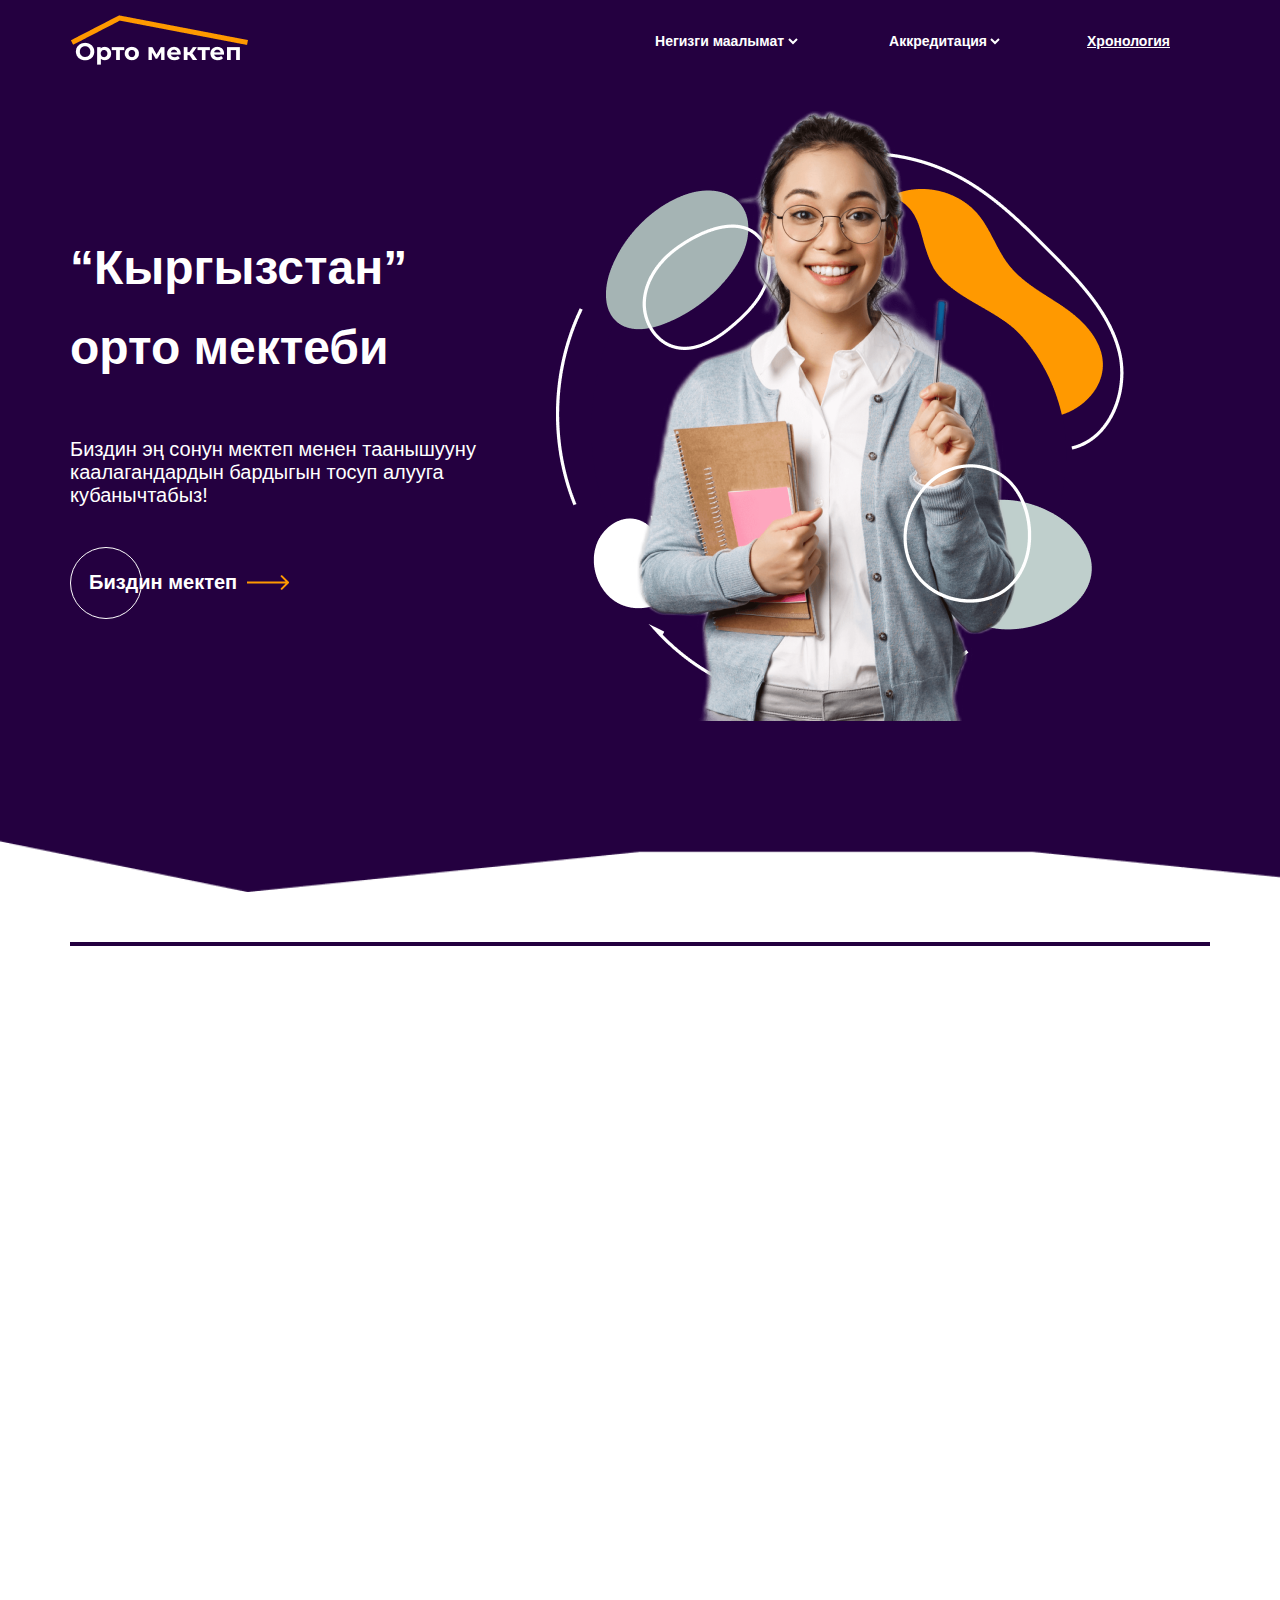
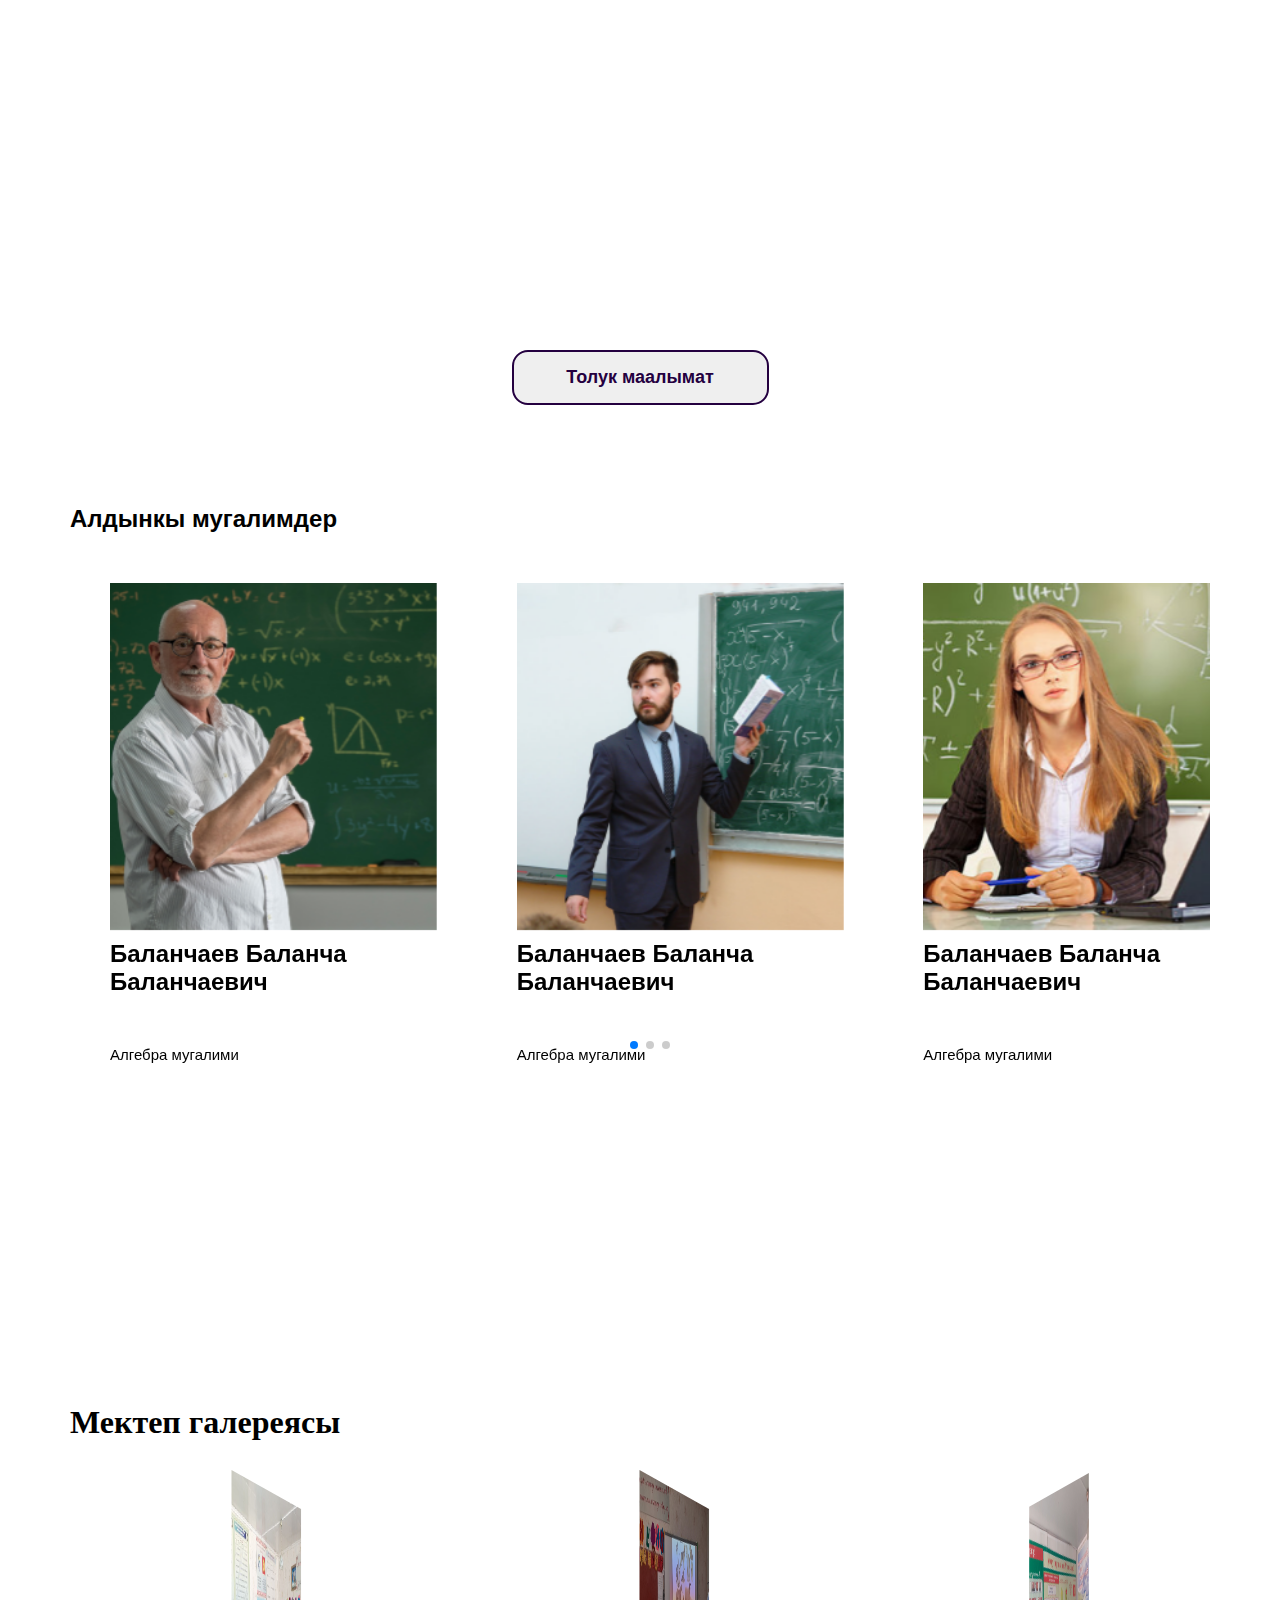
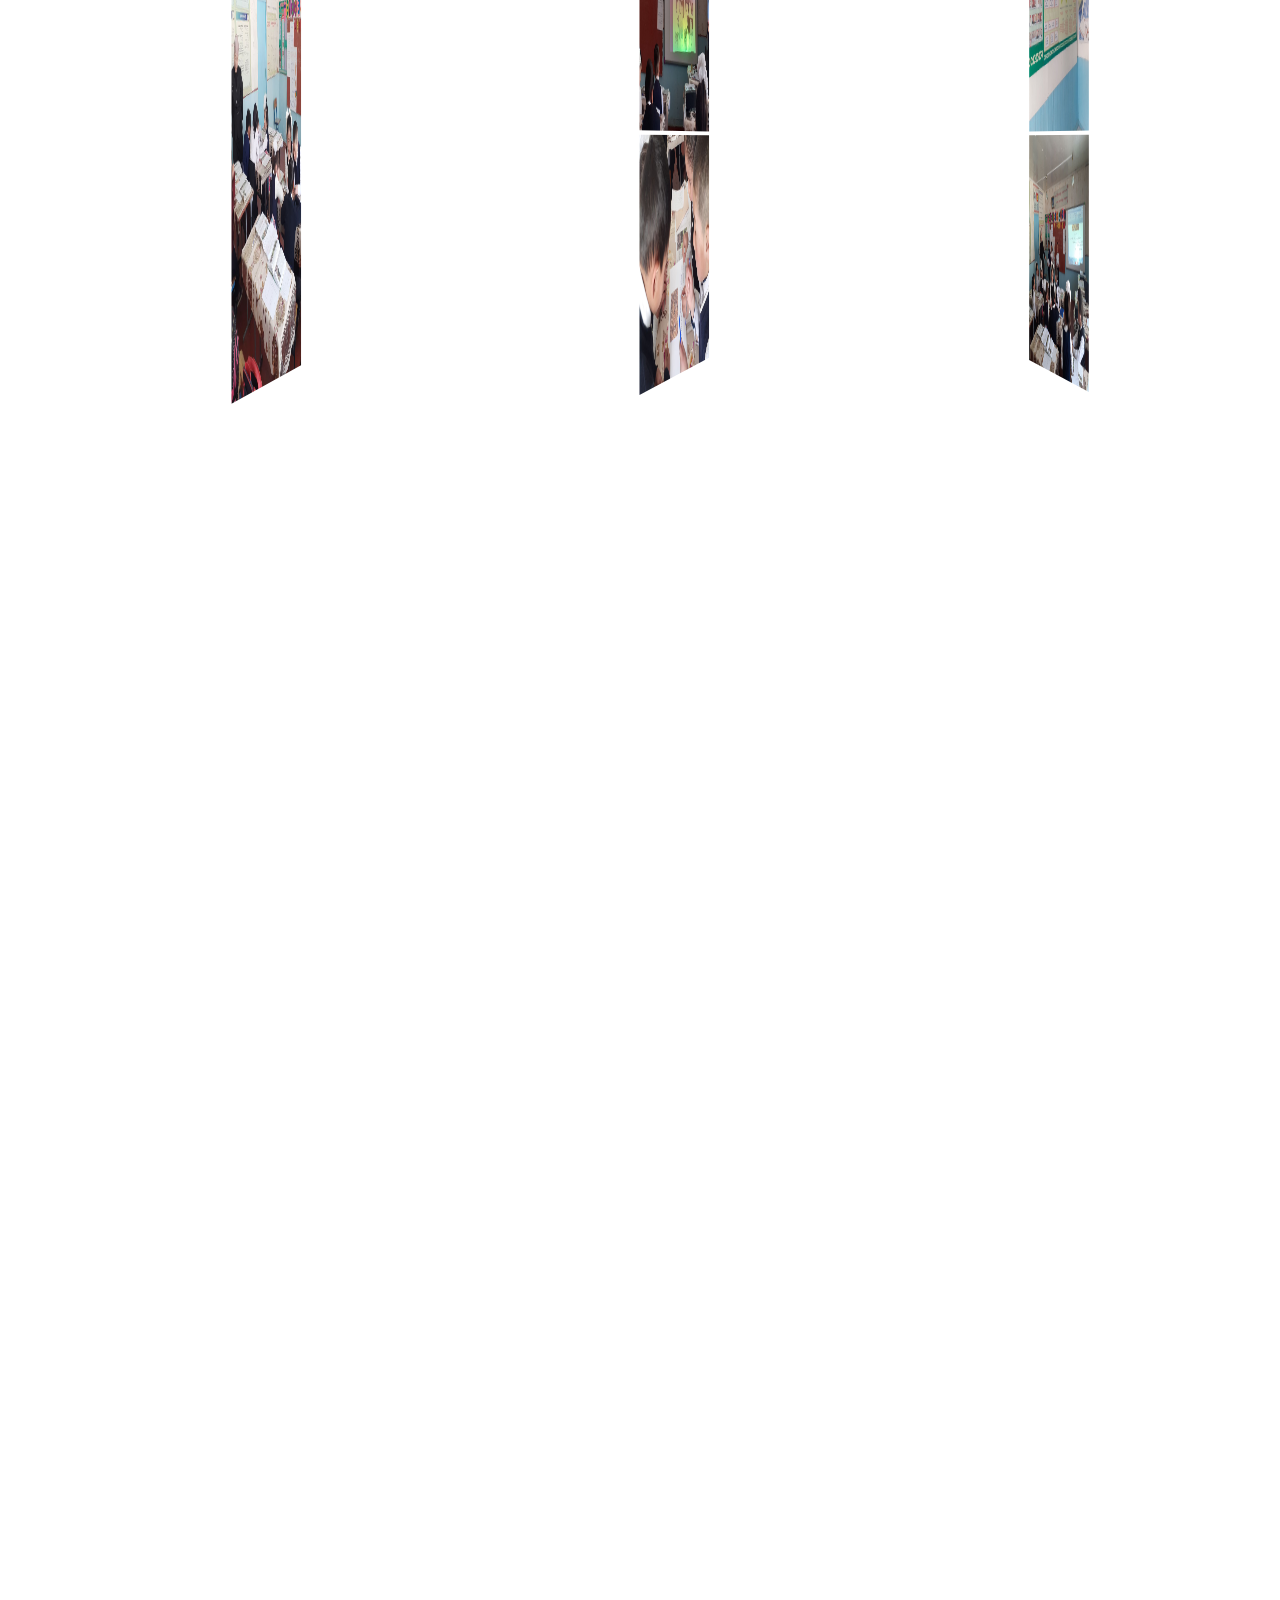
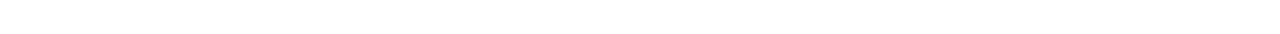
<file: index.html>
<!DOCTYPE html>
<html lang="en">
<head>
    <meta charset="UTF-8">
    <title>Title</title>
    <link href="
    https://unpkg.com/aos@2.3.1/dist/aos.css" rel="stylesheet">
    <link rel="stylesheet" href="css/style.css">
    <link
            rel="stylesheet"
            href="https://cdn.jsdelivr.net/npm/swiper@8/swiper-bundle.min.css"
    />

</head>
<body>

<header id="header">
    <div class="container">
        <div class="header">
            <img src="./img/logo.png" alt="">
            <nav class="header-nav">
                <label>
                    <select>
                        <option>Негизги маалымат</option>
                        <option>Негизги маалымат</option>
                        <option>Негизги маалымат</option>
                    </select>
                </label>
                <label>
                    <select>
                        <option>Аккредитация</option>
                        <option>Аккредитация</option>
                        <option>Аккредитация</option>
                    </select>
                </label>
                <a href="page.html">Хронология</a>
            </nav>

        </div>
    </div>
</header>

<section id="hero">
    <div class="container">
        <div class="hero">
            <div class="hero-block">
                <h1>“Кыргызстан”
                    <br>орто мектеби </h1>
                <p>Биздин эң сонун мектеп менен таанышууну <br>каалагандардын бардыгын тосуп алууга <br>кубанычтабыз!
                </p>
                <div>
                    <div></div>
                    <h2>Биздин мектеп</h2>
                    <img src="./img/arrow.svg" alt="">
                </div>
            </div>

            <img src="./img/bg.png" alt="" data-tilt>
        </div>

    </div>
</section>

<section id="about">
    <div class="container">

        <div class="about-line"></div>
        <div class="about">

            <div class="about-block" data-aos="fade-right">
                <img src="./img/sh.png" alt="" data-tilt>
            </div>
            <div class="about-items" data-aos="fade-left">
                <h1>Мектеп тууралуу маалымат</h1>
                <p>ОРТО ЖАЛПЫ БИЛИМ БЕРҮҮ МЕКТЕБИ №1</p>


                <div class="about-items-block">
                    <div>
                        <img src="./img/pr.png" alt="">
                    </div>
                    <span>
                        <h1>Учурдагы окуучулар</h1>
                        <p>450</p>

                    </span>
                </div>
                <div class="about-items-block">
                    <div>
                        <img src="./img/book.png" alt="">
                    </div>
                    <span>
                        <h1>Жалпы китептердин саны</h1>
                        <p>342</p>

                    </span>
                </div>
                <div class="about-items-block">
                    <div>
                        <img src="./img/pr3.png" alt="">
                    </div>
                    <span>
                        <h1>Учурдагы мугалимдер</h1>
                        <p>32</p>

                    </span>
                </div>

            </div>
        </div>
        <p class="about-desc" data-aos="flip-left"> Вот уже 38 лет наша школа распахивает свои двери учителям, ученикам
            и их родителям. И
            первый человек который встречает их на пороге школы — это директор. Как важно иметь в школе руководителя,
            который смог организовать и направить всю деятельность коллектива педагогов и учеников в нужное русло. На
            протяжении этих лет нашу школу возглавляли мудрые и талантливые, инициативные люди.</p>

        <div class="about-btn">
            <button>Толук маалымат</button>
        </div>

        <div class="about-modal">
            <div class="about-block-title">
                <div class="about-modal-block-square">
                    <h1 class="about-modal-block-square-close">x</h1>
                    <p>Дуэль между Александром Сергеевичем Пушкиным и Жоржем де Геккерном (Дантесом) состоялась 27
                        января (8 февраля) 1837 года на окраине Санкт-Петербурга, в районе Чёрной речки близ
                        Комендантской дачи. Дуэлянты стрелялись на пистолетах. В результате дуэли Пушкин был смертельно
                        ранен и через два дня умер.

                        Место этой дуэли: Чёрная речка — тогдашняя окраина Петербурга, приток Большой Невки — рукава
                        невской дельты, рядом расположены дачи, огороды и пустыри. Снегу в тот день было по колено.
                        Время: вскоре после 16.30, согласно показаниям секундантов.

                        По подсчётам пушкинистов, столкновение с Дантесом было как минимум двадцать первым вызовом на
                        дуэль в жизни поэта[1]. Он был инициатором пятнадцати дуэлей, из которых состоялись четыре[2],
                        остальные не состоялись ввиду примирения сторон, в основном стараниями друзей Пушкина; в шести
                        случаях вызов на дуэль исходил не от Пушкина, а от его оппонентов. 4 (16) ноября 1836 года
                        городская почта доставила Пушкину и нескольким его друзьям анонимный пасквиль на французском
                        языке, в котором Пушкину присваивался «патент на звание рогоносца»; в этой пародийной орденской
                        грамоте содержался тонкий намёк на внимание к Н. Н. Пушкиной со стороны не только Дантеса, но и
                        самого императора. В 1927 году пушкинистами (Б. В. Казанским и П. Е. Рейнботом) было высказано
                        предположение, что пасквиль указывает на мнимую связь Натальи Николаевны с императором, так как
                        Пушкин назван заместителем Нарышкина, мужа Марии Нарышкиной, любовницы Александра I; эту точку
                        зрения поддержал и автор наиболее авторитетного на то время исследования дуэли П. Е. Щёголев.
                        Однако Н. А. Раевский считал, что «доказанным его [предположение] считать нельзя»[4]. Сам Пушкин
                        счёл письмо исходящим от Геккерна. Его уверенность поддержало мнение типографа М. Л. Яковлева,
                        которому поэт показал пасквиль. Яковлев посчитал, что послание написано на бумаге иностранного
                        производства[5]. Подозрение некоторых современников, в частности секунданта Пушкина К. К.
                        Данзаса, пало на князя И. С. Гагарина (в 1843 году ставшего иезуитом)[6]. Щёголев же в своём
                        труде «Дуэль и смерть Пушкина», основываясь на экспертизе почерка, проведённой в 1927 году
                        сотрудником уголовного розыска А. А. Сальковым, доказывает, что автором анонимных пасквилей был
                        П. В. Долгоруков. Однако позднее, по результатам более широкой и авторитетной экспертизы,
                        организованной историком-археографом Г. Хаитом и проводившейся сотрудниками Всесоюзного НИИ
                        судебных экспертиз, было установлено, что почерк на сохранившихся экземплярах пасквиля не
                        принадлежит ни Долгорукову, ни Гагарину[7]. Сами Долгоруков и Гагарин при жизни также
                        категорически отвергали свою причастность к указанным письмам.

                        Придя к выводу об авторстве Геккерна, Пушкин вечером 4 ноября[8] послал Дантесу вызов на дуэль.
                        Через неделю после вызова Жорж Дантес сделал предложение Екатерине Гончаровой — сестре Натальи
                        Николаевны и, соответственно, свояченице Пушкина. Так как Дантес стал женихом Екатерины, Пушкин
                        был вынужден отозвать свой вызов (сыграла роль и аудиенция, данная Пушкину Николаем I, и
                        посредничество В. А. Жуковского). Тем не менее Пушкин отказывался иметь какие-либо отношения с
                        Дантесом-Геккерном, что, по воспоминаниям Данзаса[6], задевало их обоих и приводило к
                        дальнейшему обострению ситуации</p>
                </div>
            </div>
        </div>
    </div>
</section>

<section id="teachers">
    <div class="container">
        <div class="teachers">
            <h1>Алдынкы мугалимдер</h1>
            <div class="teachers-title">
                <div class="swiper mySwiper">
                    <div class="swiper-wrapper">
                        <div class="swiper-slide">
                            <div>
                                <img src="./img/teacher1.png" alt="" data-aos="flip-left"  data-tilt>
                                <h1>Баланчаев Баланча Баланчаевич</h1>
                                <p>Алгебра мугалими</p>
                            </div>
                        </div>
                        <div class="swiper-slide">
                            <div>
                                <img src="./img/teacher2.png" alt="" data-aos="flip-right"  data-tilt>
                                <h1>Баланчаев Баланча Баланчаевич</h1>
                                <p>Алгебра мугалими</p>
                            </div>
                        </div>
                        <div class="swiper-slide">
                            <div>
                                <img src="./img/teacher3.png" alt="" data-aos="flip-right"  data-tilt>
                                <h1>Баланчаев Баланча Баланчаевич</h1>
                                <p>Алгебра мугалими</p>
                            </div>
                        </div>
                        <div class="swiper-slide">
                            <div>
                                <img src="./img/teacher4.png" alt="" data-aos="flip-right"  data-tilt>
                                <h1>Баланчаев Баланча Баланчаевич</h1>
                                <p>Алгебра мугалими</p>
                            </div>
                        </div>
                        <div class="swiper-slide">
                            <div>
                                <div class="swiper-btn">
                                    <img src="./img/teacher5.png" alt="" data-aos="flip-right"  data-tilt>
                                    <h1>Баланчаев Баланча Баланчаевич</h1>
                                    <p>Алгебра мугалими</p>
                                </div>
                            </div>
                        </div>
                    </div>
                    <div class="swiper-pagination"></div>
                </div>
            </div>
        </div>
    </div>
</section>

<section id="mission" data-aos="zoom-in-right">
    <div class="container">
        <div class="mission" >
            <h1>Мектеп миссиясы: </h1>
            <p data-aos="flip-left">“К.Эшенкулов атындагы Тору-Айгыр жалпы орто билим берүү мектеби- жалпы орто билим берүүчү мекеме болуу
                менен бирге,
                башталгыч, негизги жана жалпы билим берүүгө багытталат. Ата-энелер, коомчулук менен тыгыз байланышта
                иштөө менен азыркы коомдо натыйжалуу иштөөгө жөндөмдүү, жашоодо өз ордун таба билген, ар тараптан
                өнүккөн
                инсанды тарбиялоо”</p>
        </div>
    </div>
</section>

<section id="school">
    <div class="container">
        <h1>Мектеп галереясы</h1>
        <div class="school-title">
            <div class="school-btn" data-aos="flip-left">
                <img src="./img/school1.png" alt=""  data-tilt>
            </div>
            <div class="school-btn1" data-aos="flip-left">
                <img src="./img/school2.png" alt=""  data-tilt>
                <img src="./img/school4.png" alt=""  data-tilt>
            </div>
            <div class="school-btn2" data-aos="flip-right">
                <img src="./img/school3.png" alt=""  data-tilt>
                <img src="./img/school5.png" alt=""  data-tilt>
            </div>
        </div>

    </div>
</section>

<section id="com">
    <div class="container">
        <div class="com">
            <div class="com-btn">
                <div class="com-btn-item" data-aos="fade-right">
                    <h1>Байланышуу учун</h1>
                    <div>
                        <img src="./img/Icon.svg" alt="">
                        <p>balanchaevbalancha@gmail.com</p>
                    </div>
                    <div>
                        <img src="./img/Icon%202.svg" alt="">
                        <p>balancha_mektebi</p>
                    </div>
                    <div>
                        <img src="./img/icon%203.png" alt="">
                        <p>balancha_mektebi</p>
                    </div>
                    <div>
                        <img src="./img/Icon%204.svg" alt="">
                        <p>0 (999) 99 99 99</p>
                    </div>
                    <div>
                        <img src="./img/Icon%205.svg" alt="">
                        <p> Чоң-Алай району, Жекенди айылы</p>
                    </div>
                </div>
                <div data-aos="fade-left">
                    <iframe src="https://www.google.com/maps/embed?pb=!1m18!1m12!1m3!1d19740.46496873092!2d71.89872494885786!3d39.5051901996227!2m3!1f0!2f0!3f0!3m2!1i1024!2i768!4f13.1!3m3!1m2!1s0x38b9350b0480cef9%3A0x5c4aa81db77e1f43!2z0JbQtdC60LXQvdC00Lg!5e1!3m2!1sru!2skg!4v1659264082188!5m2!1sru!2skg"
                            width="600" height="450" style="border:0;" allowfullscreen="" loading="lazy"
                            referrerpolicy="no-referrer-when-downgrade"></iframe>
                </div>
            </div>
        </div>
    </div>
</section>

<footer id="footer"  data-aos="zoom-in">
    <div class="container">
        <div class="footer">
            <div class="footer-block">
                <img src="./img/logo.png" alt="">
                <p>zhamiliya.73@mail.ru</p>
                <div>
                    <p>Соц тармактар</p>
                    <img src="./img/Group%2023.svg" alt="">
                </div>
            </div>
            <div class="footer-block-school">
                <img src="./img/tl.svg" alt="">
                <p> 0 (552) 61 55 19</p>
            </div>
            <div class="about-line-foot"></div>
        </div>
        <div class="footer-block-fot">
            <p>
                Все права защищены - 2022
            </p>
            <div>
                <p class="footer-block-p">MOTION WEB LLC <br>
                    Developed at</p>
                <img src="./img/Vector%202.svg" alt="">
            </div>


        </div>
    </div>
</footer>


<script src="js/script2.js"></script>
<script src="https://cdn.jsdelivr.net/npm/swiper@8/swiper-bundle.min.js"></script>
<script src="https://unpkg.com/aos@2.3.1/dist/aos.js"></script>
<script src="./js/script.js"></script>
<script>
    AOS.init();
</script>
</body>
</html>
</file>
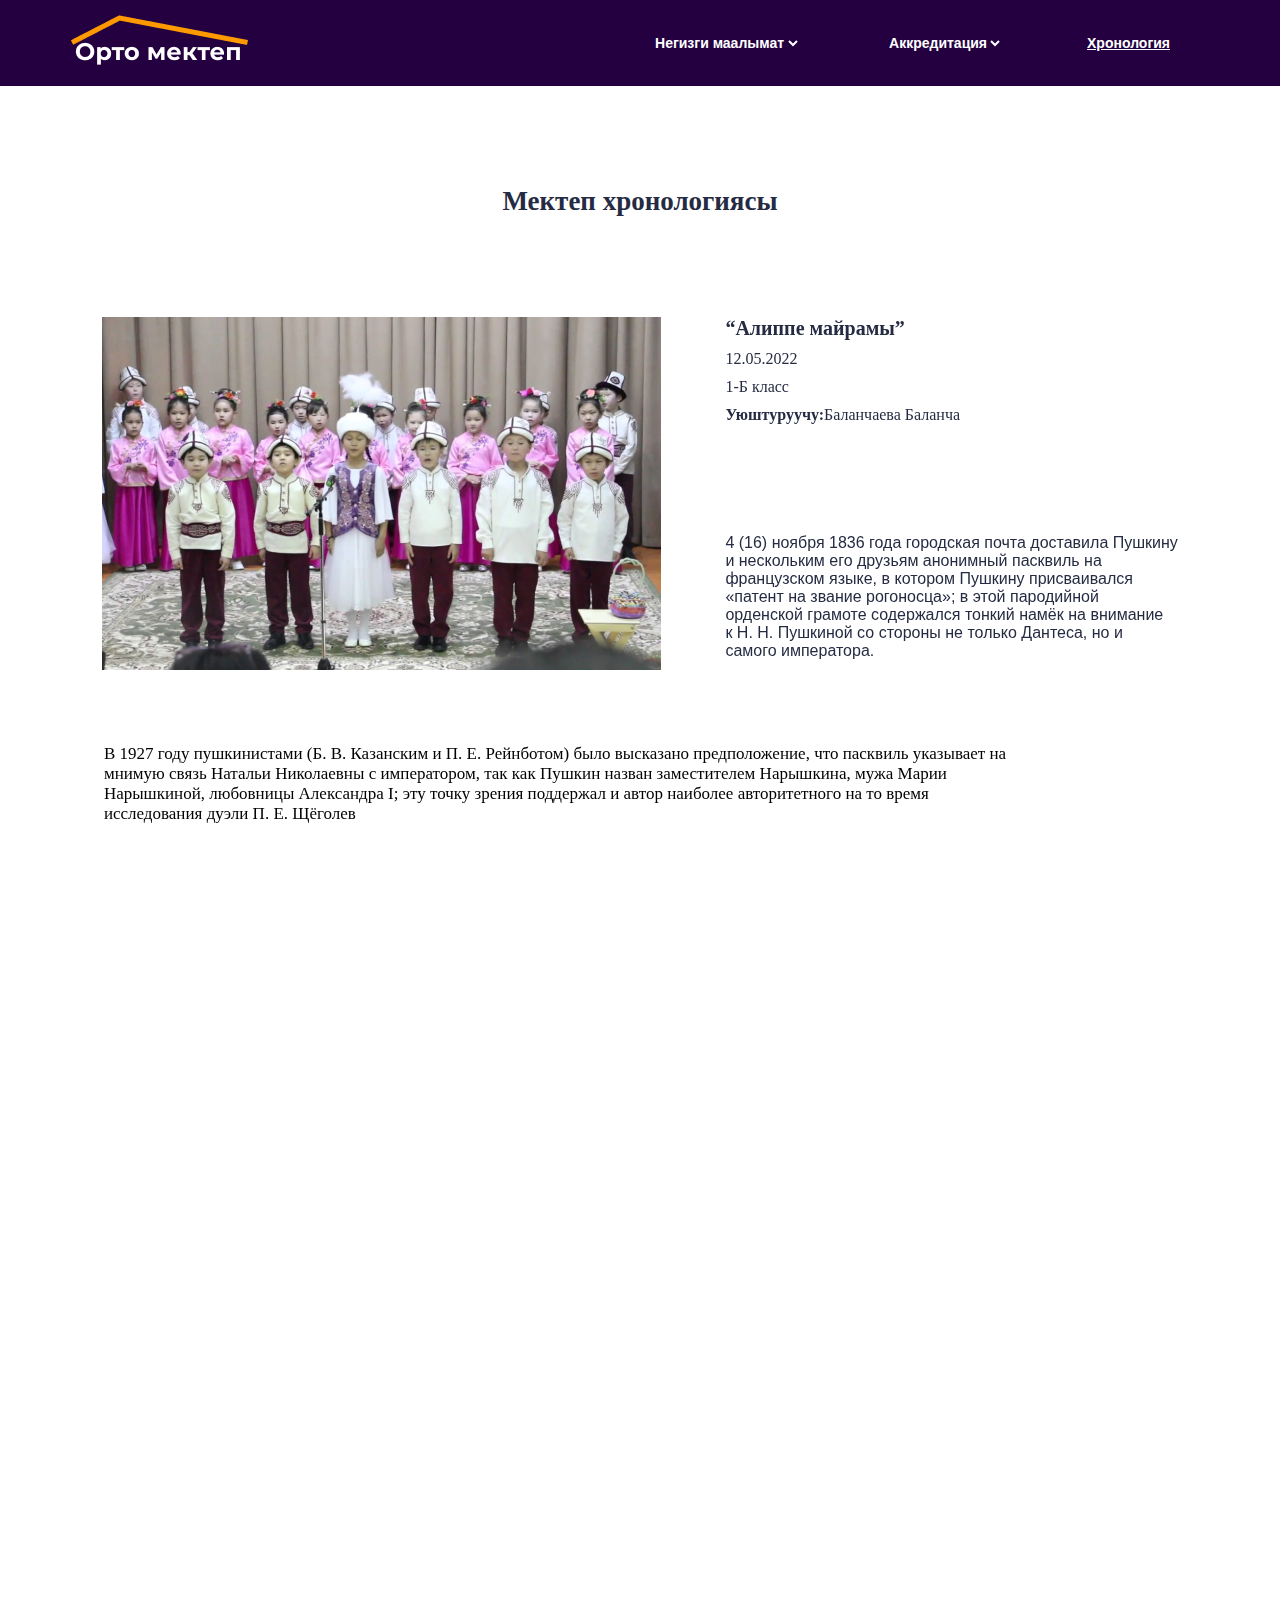
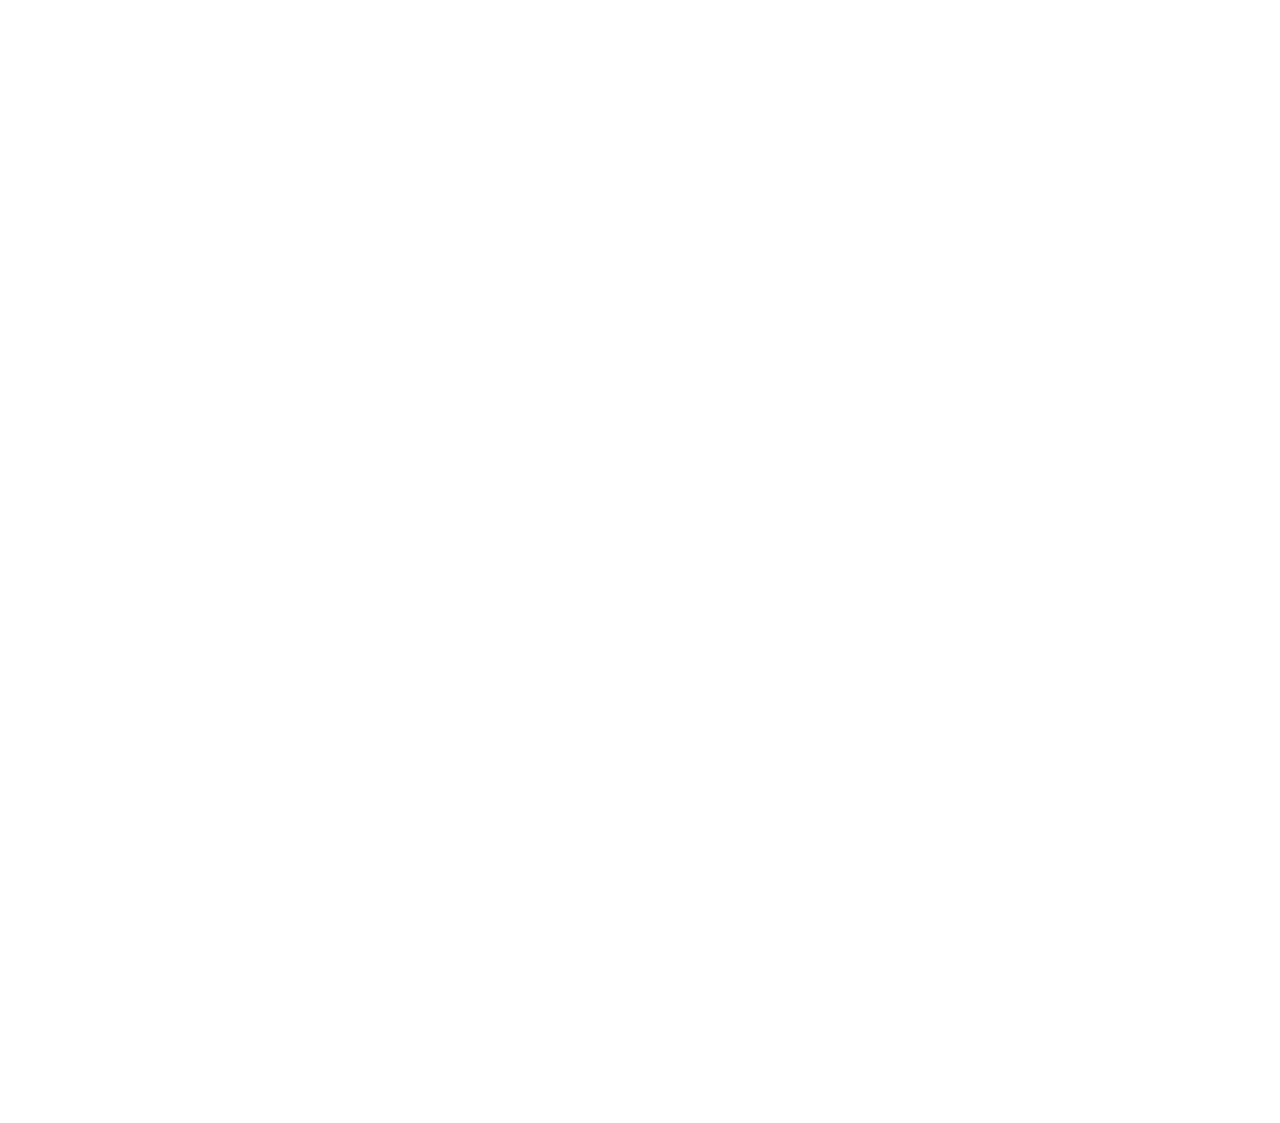
<file: page.html>
<!DOCTYPE html>
<html lang="en">
<head>
    <meta charset="UTF-8">
    <title>Title</title>
    <link href="https://unpkg.com/aos@2.3.1/dist/aos.css" rel="stylesheet">
    <link rel="stylesheet" href="css/page.css">

</head>
<body>

<header id="header">
    <div class="container">
        <div class="header">
            <a href="index.html">
                <img src="./img/logo.png" alt="img">
            </a>
            <nav class="header-nav">
                <label>
                    <select>
                        <option>Негизги маалымат</option>
                        <option>Негизги маалымат</option>
                        <option>Негизги маалымат</option>
                    </select>
                </label>
                <label>
                    <select>
                        <option>Аккредитация</option>
                        <option>Аккредитация</option>
                        <option>Аккредитация</option>
                    </select>
                </label>
                <a href="#">Хронология</a>
            </nav>

        </div>
    </div>
</header>


<section id="hero">
    <div class="container">
        <h1 class="hero-title" >Мектеп хронологиясы</h1>
        <div class="hero">
            <div class="hero-block">
                <div>
                    <img src="./img/now1.png" alt=""  data-aos="fade-right"  data-tilt>
                </div>
                <div class="hero-block-qwer"  data-aos="fade-left">
                    <h1>“Алиппе майрамы”</h1>
                    <p>12.05.2022</p>
                    <p>1-Б класс</p>
                    <div class="hero-block-p">
                        <h3>Уюштуруучу:</h3>
                        <p>Баланчаева Баланча</p>
                    </div>
                    <p class="hero-item">4 (16) ноября 1836 года городская почта доставила Пушкину
                        <br>и нескольким его друзьям анонимный пасквиль на
                        <br>французском языке, в котором Пушкину присваивался
                        <br>«патент на звание рогоносца»; в этой пародийной
                        <br>орденской грамоте содержался тонкий намёк на внимание
                        <br>к Н. Н. Пушкиной со стороны не только Дантеса, но и
                        <br>самого императора. </p>
                </div>
            </div>
            <div class="hero-block-pysc"   data-aos="fade-left">
                <p>В 1927 году пушкинистами (Б. В. Казанским и П. Е. Рейнботом) было высказано предположение, что пасквиль указывает на
                    <br>мнимую связь Натальи Николаевны с императором, так как Пушкин назван заместителем Нарышкина, мужа Марии
                    <br>Нарышкиной, любовницы Александра I; эту точку зрения поддержал и автор наиболее авторитетного на то время
                    <br>исследования дуэли П. Е. Щёголев</p>
            </div>
        </div>
        <div class="hero">
            <div class="hero-block">
                <div>
                    <img src="./img/now2.png" alt=""  data-aos="fade-right"  data-tilt>
                </div>
                <div class="hero-block-qwer"  data-aos="fade-left">
                    <h1>“Нооруз”</h1>
                    <p>12.05.2022</p>
                    <p>9 класс</p>
                    <div class="hero-block-p">
                        <h3>Уюштуруучу:</h3>
                        <p>9-класстын окуучулары</p>
                    </div>
                    <p class="hero-item">4 (16) ноября 1836 года городская почта доставила Пушкину
                        <br>и нескольким его друзьям анонимный пасквиль на
                        <br>французском языке, в котором Пушкину присваивался
                        <br>«патент на звание рогоносца»; в этой пародийной
                        <br>орденской грамоте содержался тонкий намёк на внимание
                        <br>к Н. Н. Пушкиной со стороны не только Дантеса, но и
                        <br>самого императора. </p>
                </div>
            </div>
            <div class="hero-block-pysc"  data-aos="fade-left">
                <p>В 1927 году пушкинистами (Б. В. Казанским и П. Е. Рейнботом) было высказано предположение, что пасквиль указывает на
                    <br>мнимую связь Натальи Николаевны с императором, так как Пушкин назван заместителем Нарышкина, мужа Марии
                    <br>Нарышкиной, любовницы Александра I; эту точку зрения поддержал и автор наиболее авторитетного на то время
                    <br>исследования дуэли П. Е. Щёголев</p>
            </div>
        </div>
        <div class="hero">
            <div class="hero-block">
                <div>
                    <img src="./img/now3.png" alt=""  data-aos="fade-right"  data-tilt>
                </div>
                <div class="hero-block-qwer"  data-aos="fade-left">
                    <h1>“Жаны - жыл”</h1>
                    <p>12.05.2022</p>
                    <p>Башталгыч класстар</p>
                    <div class="hero-block-p">
                        <h3>Уюштуруучу:</h3>
                        <p>Мектеп жамааты</p>
                    </div>
                    <p class="hero-item">4 (16) ноября 1836 года городская почта доставила Пушкину
                        <br>и нескольким его друзьям анонимный пасквиль на
                        <br>французском языке, в котором Пушкину присваивался
                        <br>«патент на звание рогоносца»; в этой пародийной
                        <br>орденской грамоте содержался тонкий намёк на внимание
                        <br>к Н. Н. Пушкиной со стороны не только Дантеса, но и
                        <br>самого императора. </p>
                </div>
            </div>
            <div class="hero-block-pysc"  data-aos="fade-left">
                <p>В 1927 году пушкинистами (Б. В. Казанским и П. Е. Рейнботом) было высказано предположение, что пасквиль указывает на
                    <br>мнимую связь Натальи Николаевны с императором, так как Пушкин назван заместителем Нарышкина, мужа Марии
                    <br>Нарышкиной, любовницы Александра I; эту точку зрения поддержал и автор наиболее авторитетного на то время
                    <br>исследования дуэли П. Е. Щёголев</p>
            </div>
        </div>

    </div>
</section>


<footer id="footer"  data-aos="zoom-in">
    <div class="container">
        <div class="footer">
            <div class="footer-block">
                <img src="./img/logo.png" alt="">
                <p>zhamiliya.73@mail.ru</p>
                <div>
                    <p>Соц тармактар</p>
                    <img src="./img/Group%2023.svg" alt="">
                </div>
            </div>
            <div class="footer-block-school">
                <img src="./img/tl.svg" alt="">
                <p> 0 (552) 61 55 19</p>
            </div>
            <div class="about-line-foot"></div>
        </div>
        <div class="footer-block-fot">
            <p>
                Все права защищены - 2022
            </p>
            <div>
                <p class="footer-block-p">MOTION WEB LLC <br>
                    Developed at</p>
                <img src="./img/Vector%202.svg" alt="">
            </div>


        </div>
    </div>
</footer>



<script src="js/script2.js"></script>
<script src="https://unpkg.com/aos@2.3.1/dist/aos.js"></script>
<script>
    AOS.init();
</script>
</body>
</html>
</file>
<file: css/style.css>
* {
    margin: 0;
    padding: 0;
}

.container {
    width: 1140px;
    margin: 0 auto;
}

.a {
    text-decoration: none;
}


.header {
    display: flex;
    justify-content: space-between;
    align-items: center;
    animation: ani 2s alternate;
}

@keyframes ani {
    0% {
        transform: translateY(-500px)
    }
    50% {
        transform: scale(1.1);
    }
    100% {
        transform: translateY(0)
    }
}

#header {
    background: #240040;
    padding: 15px 0;
}

.header-nav select {
    font-family: 'Montserrat', sans-serif;
    font-weight: 700;
    font-size: 14px;
    color: #FFFFFF;
    background: transparent;
    border: none;
    outline: none;
    margin: 0 40px;
}

.header-nav select option {
    color: black;
}

.header-nav a {
    font-family: 'Montserrat', sans-serif;
    font-weight: 700;
    font-size: 14px;
    color: #FFFFFF;
    padding: 0 40px;
}

#hero {
    background: url("../img/vector.png") no-repeat bottom center/cover;
    min-height: 90vh;
}


.hero {
    display: flex;
    justify-content: space-between;
    align-items: center;
}

.hero-block {
    animation: bl 2s alternate;
}

@keyframes bl {
    0% {
        transform: translateX(-1000px);
        opacity: 0;
    }
    50% {
        opacity: 0;
    }
    100% {
        transform: translateX(0);
        opacity: 1;
    }
}

.hero img {
    animation: im 2s alternate;
}

@keyframes im {
    0% {
        transform: translateX(1000px);
        opacity: 0;
    }
    100% {
        transform: translateX(0);
        opacity: 1;
    }
}


.hero-block h1{
    font-family: 'Montserrat',sans-serif;
    font-style: normal;
    font-weight: 700;
    font-size: 48px;
    line-height: 80px;
    color: #FFFFFF;
    padding-bottom: 30px;
}
.hero-block p {
    font-family: 'Montserrat', sans-serif;
    font-weight: 500;
    font-size: 20px;
    color: #FFFFFF;
    padding-bottom: 40px;
}

.hero-block div div {
    width: 70px;
    height: 70px;
    border: 1px solid #FFFFFF;
    border-radius: 51px;
}

.hero-block div h2 {
    font-family: 'Montserrat', sans-serif;
    font-weight: 700;
    font-size: 20px;
    color: #FFFFFF;
    margin-left: -53px;
    margin-right: 10px;
}

.hero-block div {
    display: flex;
    align-items: center;
}

.about-line {
    width: 100%;
    height: 4px;
    background: #240040;
    margin: 50px 0;
}

.about-block {
    position: relative;
}

.about-block:before {
    position: absolute;
    content: "";
    width: 625px;
    height: 438px;
    background: #FF9900;
    top: 50px;
    left: 50px;
    z-index: -1;
}

.about-items h1 {
    font-family: 'Montserrat', sans-serif;
    font-weight: 700;
    font-size: 24px;
    color: #000000;
    padding-bottom: 10px;
}

.about-items p {
    font-family: 'Montserrat', sans-serif;
    font-weight: 400;
    font-size: 14px;
    color: #000000;
    padding-bottom: 50px;
}

.about {
    display: flex;
    justify-content: space-between;
    align-items: center;
    padding-bottom: 50px;
}

.about-items-block {
    display: flex;
    align-items: center;
}

.about-items-block div {
    width: 90px;
    height: 90px;
    background: #F7F7F7;
    box-shadow: 6px 5px 11px rgba(0, 0, 0, 0.25);
    border-radius: 50%;
    display: flex;
    justify-content: center;
    align-items: center;
    margin-right: 15px;
}

.about-items-block span h1 {
    font-family: 'Montserrat', sans-serif;
    font-weight: 700;
    font-size: 14px;
    color: #252B42;
    padding-top: 50px;
}

.about-items-block span p {
    font-family: 'Montserrat', sans-serif;
    font-weight: 500;
    font-size: 22px;
    color: #240040;
}

.about-desc {
    font-family: 'Montserrat', sans-serif;
    font-weight: 400;
    font-size: 18px;
    color: #000000;
}

.about-btn {
    display: flex;
    justify-content: center;
    align-items: center;
    padding: 100px 0;
}

.about-btn button {
    width: 257px;
    height: 55px;
    border: 2px solid #240040;
    border-radius: 16px;
    font-family: 'Montserrat', sans-serif;
    font-weight: 600;
    font-size: 18px;
    color: #240040;
    transition: .4s;
}

.about-btn button:hover{
    transform: scale(1.1);
}

.about-block-title{
    width: 100%;
    height: 100%;
    background: rgba(0, 0, 0, 0.75);
    backdrop-filter: blur(5px);
    position: fixed;
    left: 0;
    top: 0;
    display: flex;
    justify-content: center;
    align-items: center;
}

.about-modal-block-square{
    width: 1171px;
    height: 603px;
    overflow-y: scroll;
    background: #FFFFFF;
    border: 2px solid #240040;
    border-radius: 38px;
    position: relative;
    animation: nod .7s alternate linear;
}

@keyframes nod {
    0%{
    transform: scale(0);
    }
    25%{
        transform: scale(0.3);
    }
    50%{
        transform: scale(0.6);
    }
    75%{
        transform: scale(0.9);
    }
    90%{
        transform: scale(1.2);
    }
    100%{
        transform: scale(1);
    }
}


.about-modal-block-square-close{
    color: red ;
    font-size: 30px;
    position: absolute;
    right: 10px;
    top: 10px;
    font-family: sans-serif;
}

.about-modal{
    display: none;
}


.about-modal-block-square p{
    font-family: 'Montserrat',sans-serif;
    font-weight: 400;
    font-size: 18px;
    padding: 20px 40px;
    color: #000000;

}


.teachers h1{
    font-family: 'Montserrat',sans-serif;
    font-weight: 700;
    font-size: 24px;
    color: #000000;
    padding-bottom: 50px;
}

.teachers img{
    padding-bottom: 10px;
}
.teachers div p{
    font-family: 'Montserrat',sans-serif;
    font-weight: 400;
    font-size: 15px;
    color: #000000;

}
.swiper-btn{
    width: 230px;
    height: 240px;
}
.teachers div h2{
    font-family: 'Montserrat',sans-serif;
    font-weight: 600;
    font-size: 18px;
    color: #000000;
    padding-bottom: 10px;
}

.teachers-title{
    display: flex;
    justify-content: space-between;
    align-items: center;
    padding-bottom: 100px;
}

.teachers-title div{
    padding: 0 10px;
}

.mission h1 {
    padding-bottom: 50px;
}

.mission{
    padding-bottom: 100px;
}

.container h1{
    padding-bottom: 50px;
}
.school-title{
    display: flex;
    padding-bottom: 100px;

}
.school-btn1{
    padding: 0 10px;
}

.com-btn h1{
    font-family: 'Montserrat',sans-serif;
    font-weight: 700;
    font-size: 24px;
    color: #000000;
    padding-bottom: 80px;
}

.com-btn div div {
    display: flex;
    padding-bottom: 70px;
}

.com-btn div div img{
    padding:  0 10px;
}

.com-btn{
    display: flex;
    justify-content: space-between;
    align-items: center;
    padding-bottom: 100px;
}

#footer{
    background: url("../img/bg2.png")no-repeat bottom center/cover ;
    min-height:55vh;
}
.footer-block{
    display: flex;
    justify-content: space-between;
    align-items: center;
    padding: 25px;
}
.footer-block div p{
    font-style: normal;
    font-weight: 700;
    font-size: 20px;
    /*line-height: 24px;*/
    color: #FFFFFF;
    margin-top: 70px;
    padding-bottom: 25px;
}
.footer-block p{
    font-style: normal;
    font-weight: 700;
    font-size: 20px;
    line-height: 24px;
    color: #FFFFFF;
    margin-top: 70px;
}
.footer-block-school p{
    font-weight: 500;
    font-size: 16px;
    color: #FFFFFF;
    padding: 5px 20px;
}
.footer-block-school{
    display: flex;
    align-items: center;
}
.about-line-foot{
    width: 100%;
    height: 4px;
    /*background: #240040;*/
    margin: 50px 0;
    background: white;
}
.footer-block-fot div{
    display: flex;
    justify-content: space-between;
    padding:0 30px;
}
.footer-block-fot{
    display: flex;
    justify-content: space-between;
}
.footer-block-fot p{
    font-style: normal;
    font-weight: 700;
    font-size: 13px;
    color: #FFFFFF;
}
.footer-block-p{
    padding: 20px 20px;
}

.swiper {
    width: 100%;
    height: 100%;
}

.   swiper-slide {
    text-align: center;
    font-size: 18px;
    background: #fff;
    display: -webkit-box;
    display: -ms-flexbox;
    display: -webkit-flex;
    display: flex;
    -webkit-box-pack: center;
    -ms-flex-pack: center;
    -webkit-justify-content: center;
    justify-content: center;
    -webkit-box-align: center;
    -ms-flex-align: center;
    -webkit-align-items: center;
    align-items: center;
}

.swiper-slide img {
    display: block;
    width: 100%;
    height: 100%;
    object-fit: cover;
}
</file>
<file: css/page.css>
* {
    margin: 0;
    padding: 0;
}

.container {
    width: 1140px;
    margin: 0 auto;
}

.a {
    text-decoration: none;
}


.header {
    display: flex;
    justify-content: space-between;
    align-items: center;
    animation: ani 2s alternate;
}

@keyframes ani {
    0% {
        transform: translateY(-500px)
    }
    50% {
        transform: scale(1.1);
    }
    100% {
        transform: translateY(0)
    }
}

#header {
    background: #240040;
    padding: 15px 0;

}

.header-nav select {
    font-family: 'Montserrat', sans-serif;
    font-weight: 700;
    font-size: 14px;
    color: #FFFFFF;
    background: transparent;
    border: none;
    outline: none;
    margin: 0 40px;
}

.header-nav select option {
    color: black;
}

.header-nav a {
    font-family: 'Montserrat', sans-serif;
    font-weight: 700;
    font-size: 14px;
    color: #FFFFFF;
    padding: 0 40px;
}

.hero-title{
    padding: 100px;
    font-style: normal;
    font-weight: 700;
    font-size: 27px;
    color: #252B42;
    display: flex;
    justify-content: center;
}
.hero-block-qwer h1{
    font-weight: 700;
    font-size: 20px;
    color: #252B42;
    display: flex;
    padding-bottom: 10px;
}
.hero-block-qwer p{
    font-weight: 500;
    font-size: 16px;
    color: #252B42;
    padding-bottom: 10px;
}
.hero-block-p h3{
    font-weight: 600;
    font-size: 16px;
    color: #252B42;
}
.hero-block-p{
    display: flex;
    padding-bottom: 40px;
}

.hero-item{
    font-family: 'Montserrat',sans-serif;
    font-weight: 400;
    font-size: 17px;
    color: #000000;
    padding: 60px 0;
}
.hero-block{
    display: flex;
    justify-content: space-around;
    padding-bottom: 40px;
}
.hero-block-pysc{
    font-weight: 400;
    font-size: 17px;
    color: #000000;
    display: flex;
    justify-content: center;
    align-items: center;
    padding: 30px;
    margin-left: -170px;
}

.hero{
    padding-bottom: 100px;
}




#footer{
    background: url("../img/bg2.png")no-repeat bottom center/cover ;
    min-height:55vh;
}
.footer-block{
    display: flex;
    justify-content: space-between;
    align-items: center;
    padding: 25px;
}
.footer-block div p{
    font-style: normal;
    font-weight: 700;
    font-size: 20px;
    /*line-height: 24px;*/
    color: #FFFFFF;
    margin-top: 70px;
    padding-bottom: 25px;
}
.footer-block p{
    font-style: normal;
    font-weight: 700;
    font-size: 20px;
    line-height: 24px;
    color: #FFFFFF;
    margin-top: 70px;
}
.footer-block-school p{
    font-weight: 500;
    font-size: 16px;
    color: #FFFFFF;
    padding: 5px 20px;
}
.footer-block-school{
    display: flex;
    align-items: center;
}
.about-line-foot{
    width: 100%;
    height: 4px;
    /*background: #240040;*/
    margin: 50px 0;
    background: white;
}
.footer-block-fot div{
    display: flex;
    justify-content: space-between;
    padding:0 30px;
}
.footer-block-fot{
    display: flex;
    justify-content: space-between;
}
.footer-block-fot p{
    font-style: normal;
    font-weight: 700;
    font-size: 13px;
    color: #FFFFFF;
}
.footer-block-p{
    padding: 20px 20px;
}
</file>
